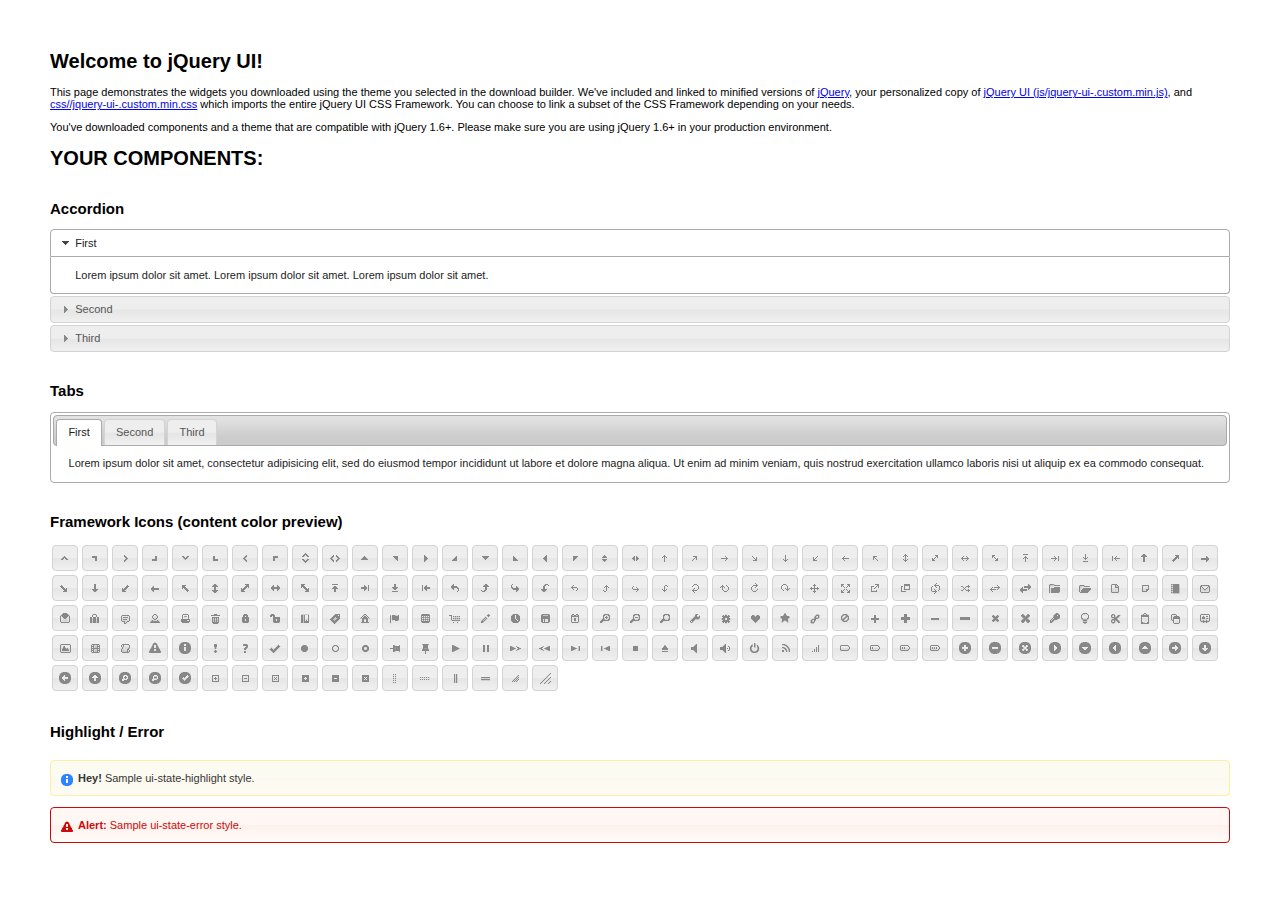
<file: jquery-ui-1.10.4.custom/index.html>
<!doctype html>
<html lang="us">
<head>
	<meta charset="utf-8">
	<title>jQuery UI Example Page</title>
	<link href="css/smoothness/jquery-ui-1.10.4.custom.css" rel="stylesheet">
	<script src="js/jquery-1.10.2.js"></script>
	<script src="js/jquery-ui-1.10.4.custom.js"></script>
	<script>
	$(function() {
		
		$( "#accordion" ).accordion();
		

		

		

		
		$( "#tabs" ).tabs();
		

		

		

		

		

		// Hover states on the static widgets
		$( "#dialog-link, #icons li" ).hover(
			function() {
				$( this ).addClass( "ui-state-hover" );
			},
			function() {
				$( this ).removeClass( "ui-state-hover" );
			}
		);
	});
	</script>
	<style>
	body{
		font: 62.5% "Trebuchet MS", sans-serif;
		margin: 50px;
	}
	.demoHeaders {
		margin-top: 2em;
	}
	#dialog-link {
		padding: .4em 1em .4em 20px;
		text-decoration: none;
		position: relative;
	}
	#dialog-link span.ui-icon {
		margin: 0 5px 0 0;
		position: absolute;
		left: .2em;
		top: 50%;
		margin-top: -8px;
	}
	#icons {
		margin: 0;
		padding: 0;
	}
	#icons li {
		margin: 2px;
		position: relative;
		padding: 4px 0;
		cursor: pointer;
		float: left;
		list-style: none;
	}
	#icons span.ui-icon {
		float: left;
		margin: 0 4px;
	}
	.fakewindowcontain .ui-widget-overlay {
		position: absolute;
	}
	</style>
</head>
<body>

<h1>Welcome to jQuery UI!</h1>

<div class="ui-widget">
	<p>This page demonstrates the widgets you downloaded using the theme you selected in the download builder. We've included and linked to minified versions of <a href="js/jquery-1.10.2.js">jQuery</a>, your personalized copy of <a href="js/jquery-ui-.custom.min.js">jQuery UI (js/jquery-ui-.custom.min.js)</a>, and <a href="css//jquery-ui-.custom.min.css">css//jquery-ui-.custom.min.css</a> which imports the entire jQuery UI CSS Framework. You can choose to link a subset of the CSS Framework depending on your needs. </p>
	<p>You've downloaded components and a theme that are compatible with jQuery 1.6+. Please make sure you are using jQuery 1.6+ in your production environment.</p>
</div>

<h1>YOUR COMPONENTS:</h1>


<!-- Accordion -->
<h2 class="demoHeaders">Accordion</h2>
<div id="accordion">
	<h3>First</h3>
	<div>Lorem ipsum dolor sit amet. Lorem ipsum dolor sit amet. Lorem ipsum dolor sit amet.</div>
	<h3>Second</h3>
	<div>Phasellus mattis tincidunt nibh.</div>
	<h3>Third</h3>
	<div>Nam dui erat, auctor a, dignissim quis.</div>
</div>







<!-- Tabs -->
<h2 class="demoHeaders">Tabs</h2>
<div id="tabs">
	<ul>
		<li><a href="#tabs-1">First</a></li>
		<li><a href="#tabs-2">Second</a></li>
		<li><a href="#tabs-3">Third</a></li>
	</ul>
	<div id="tabs-1">Lorem ipsum dolor sit amet, consectetur adipisicing elit, sed do eiusmod tempor incididunt ut labore et dolore magna aliqua. Ut enim ad minim veniam, quis nostrud exercitation ullamco laboris nisi ut aliquip ex ea commodo consequat.</div>
	<div id="tabs-2">Phasellus mattis tincidunt nibh. Cras orci urna, blandit id, pretium vel, aliquet ornare, felis. Maecenas scelerisque sem non nisl. Fusce sed lorem in enim dictum bibendum.</div>
	<div id="tabs-3">Nam dui erat, auctor a, dignissim quis, sollicitudin eu, felis. Pellentesque nisi urna, interdum eget, sagittis et, consequat vestibulum, lacus. Mauris porttitor ullamcorper augue.</div>
</div>





<h2 class="demoHeaders">Framework Icons (content color preview)</h2>
<ul id="icons" class="ui-widget ui-helper-clearfix">
	<li class="ui-state-default ui-corner-all" title=".ui-icon-carat-1-n"><span class="ui-icon ui-icon-carat-1-n"></span></li>
	<li class="ui-state-default ui-corner-all" title=".ui-icon-carat-1-ne"><span class="ui-icon ui-icon-carat-1-ne"></span></li>
	<li class="ui-state-default ui-corner-all" title=".ui-icon-carat-1-e"><span class="ui-icon ui-icon-carat-1-e"></span></li>
	<li class="ui-state-default ui-corner-all" title=".ui-icon-carat-1-se"><span class="ui-icon ui-icon-carat-1-se"></span></li>
	<li class="ui-state-default ui-corner-all" title=".ui-icon-carat-1-s"><span class="ui-icon ui-icon-carat-1-s"></span></li>
	<li class="ui-state-default ui-corner-all" title=".ui-icon-carat-1-sw"><span class="ui-icon ui-icon-carat-1-sw"></span></li>
	<li class="ui-state-default ui-corner-all" title=".ui-icon-carat-1-w"><span class="ui-icon ui-icon-carat-1-w"></span></li>
	<li class="ui-state-default ui-corner-all" title=".ui-icon-carat-1-nw"><span class="ui-icon ui-icon-carat-1-nw"></span></li>
	<li class="ui-state-default ui-corner-all" title=".ui-icon-carat-2-n-s"><span class="ui-icon ui-icon-carat-2-n-s"></span></li>
	<li class="ui-state-default ui-corner-all" title=".ui-icon-carat-2-e-w"><span class="ui-icon ui-icon-carat-2-e-w"></span></li>
	<li class="ui-state-default ui-corner-all" title=".ui-icon-triangle-1-n"><span class="ui-icon ui-icon-triangle-1-n"></span></li>
	<li class="ui-state-default ui-corner-all" title=".ui-icon-triangle-1-ne"><span class="ui-icon ui-icon-triangle-1-ne"></span></li>
	<li class="ui-state-default ui-corner-all" title=".ui-icon-triangle-1-e"><span class="ui-icon ui-icon-triangle-1-e"></span></li>
	<li class="ui-state-default ui-corner-all" title=".ui-icon-triangle-1-se"><span class="ui-icon ui-icon-triangle-1-se"></span></li>
	<li class="ui-state-default ui-corner-all" title=".ui-icon-triangle-1-s"><span class="ui-icon ui-icon-triangle-1-s"></span></li>
	<li class="ui-state-default ui-corner-all" title=".ui-icon-triangle-1-sw"><span class="ui-icon ui-icon-triangle-1-sw"></span></li>
	<li class="ui-state-default ui-corner-all" title=".ui-icon-triangle-1-w"><span class="ui-icon ui-icon-triangle-1-w"></span></li>
	<li class="ui-state-default ui-corner-all" title=".ui-icon-triangle-1-nw"><span class="ui-icon ui-icon-triangle-1-nw"></span></li>
	<li class="ui-state-default ui-corner-all" title=".ui-icon-triangle-2-n-s"><span class="ui-icon ui-icon-triangle-2-n-s"></span></li>
	<li class="ui-state-default ui-corner-all" title=".ui-icon-triangle-2-e-w"><span class="ui-icon ui-icon-triangle-2-e-w"></span></li>
	<li class="ui-state-default ui-corner-all" title=".ui-icon-arrow-1-n"><span class="ui-icon ui-icon-arrow-1-n"></span></li>
	<li class="ui-state-default ui-corner-all" title=".ui-icon-arrow-1-ne"><span class="ui-icon ui-icon-arrow-1-ne"></span></li>
	<li class="ui-state-default ui-corner-all" title=".ui-icon-arrow-1-e"><span class="ui-icon ui-icon-arrow-1-e"></span></li>
	<li class="ui-state-default ui-corner-all" title=".ui-icon-arrow-1-se"><span class="ui-icon ui-icon-arrow-1-se"></span></li>
	<li class="ui-state-default ui-corner-all" title=".ui-icon-arrow-1-s"><span class="ui-icon ui-icon-arrow-1-s"></span></li>
	<li class="ui-state-default ui-corner-all" title=".ui-icon-arrow-1-sw"><span class="ui-icon ui-icon-arrow-1-sw"></span></li>
	<li class="ui-state-default ui-corner-all" title=".ui-icon-arrow-1-w"><span class="ui-icon ui-icon-arrow-1-w"></span></li>
	<li class="ui-state-default ui-corner-all" title=".ui-icon-arrow-1-nw"><span class="ui-icon ui-icon-arrow-1-nw"></span></li>
	<li class="ui-state-default ui-corner-all" title=".ui-icon-arrow-2-n-s"><span class="ui-icon ui-icon-arrow-2-n-s"></span></li>
	<li class="ui-state-default ui-corner-all" title=".ui-icon-arrow-2-ne-sw"><span class="ui-icon ui-icon-arrow-2-ne-sw"></span></li>
	<li class="ui-state-default ui-corner-all" title=".ui-icon-arrow-2-e-w"><span class="ui-icon ui-icon-arrow-2-e-w"></span></li>
	<li class="ui-state-default ui-corner-all" title=".ui-icon-arrow-2-se-nw"><span class="ui-icon ui-icon-arrow-2-se-nw"></span></li>
	<li class="ui-state-default ui-corner-all" title=".ui-icon-arrowstop-1-n"><span class="ui-icon ui-icon-arrowstop-1-n"></span></li>
	<li class="ui-state-default ui-corner-all" title=".ui-icon-arrowstop-1-e"><span class="ui-icon ui-icon-arrowstop-1-e"></span></li>
	<li class="ui-state-default ui-corner-all" title=".ui-icon-arrowstop-1-s"><span class="ui-icon ui-icon-arrowstop-1-s"></span></li>
	<li class="ui-state-default ui-corner-all" title=".ui-icon-arrowstop-1-w"><span class="ui-icon ui-icon-arrowstop-1-w"></span></li>
	<li class="ui-state-default ui-corner-all" title=".ui-icon-arrowthick-1-n"><span class="ui-icon ui-icon-arrowthick-1-n"></span></li>
	<li class="ui-state-default ui-corner-all" title=".ui-icon-arrowthick-1-ne"><span class="ui-icon ui-icon-arrowthick-1-ne"></span></li>
	<li class="ui-state-default ui-corner-all" title=".ui-icon-arrowthick-1-e"><span class="ui-icon ui-icon-arrowthick-1-e"></span></li>
	<li class="ui-state-default ui-corner-all" title=".ui-icon-arrowthick-1-se"><span class="ui-icon ui-icon-arrowthick-1-se"></span></li>
	<li class="ui-state-default ui-corner-all" title=".ui-icon-arrowthick-1-s"><span class="ui-icon ui-icon-arrowthick-1-s"></span></li>
	<li class="ui-state-default ui-corner-all" title=".ui-icon-arrowthick-1-sw"><span class="ui-icon ui-icon-arrowthick-1-sw"></span></li>
	<li class="ui-state-default ui-corner-all" title=".ui-icon-arrowthick-1-w"><span class="ui-icon ui-icon-arrowthick-1-w"></span></li>
	<li class="ui-state-default ui-corner-all" title=".ui-icon-arrowthick-1-nw"><span class="ui-icon ui-icon-arrowthick-1-nw"></span></li>
	<li class="ui-state-default ui-corner-all" title=".ui-icon-arrowthick-2-n-s"><span class="ui-icon ui-icon-arrowthick-2-n-s"></span></li>
	<li class="ui-state-default ui-corner-all" title=".ui-icon-arrowthick-2-ne-sw"><span class="ui-icon ui-icon-arrowthick-2-ne-sw"></span></li>
	<li class="ui-state-default ui-corner-all" title=".ui-icon-arrowthick-2-e-w"><span class="ui-icon ui-icon-arrowthick-2-e-w"></span></li>
	<li class="ui-state-default ui-corner-all" title=".ui-icon-arrowthick-2-se-nw"><span class="ui-icon ui-icon-arrowthick-2-se-nw"></span></li>
	<li class="ui-state-default ui-corner-all" title=".ui-icon-arrowthickstop-1-n"><span class="ui-icon ui-icon-arrowthickstop-1-n"></span></li>
	<li class="ui-state-default ui-corner-all" title=".ui-icon-arrowthickstop-1-e"><span class="ui-icon ui-icon-arrowthickstop-1-e"></span></li>
	<li class="ui-state-default ui-corner-all" title=".ui-icon-arrowthickstop-1-s"><span class="ui-icon ui-icon-arrowthickstop-1-s"></span></li>
	<li class="ui-state-default ui-corner-all" title=".ui-icon-arrowthickstop-1-w"><span class="ui-icon ui-icon-arrowthickstop-1-w"></span></li>
	<li class="ui-state-default ui-corner-all" title=".ui-icon-arrowreturnthick-1-w"><span class="ui-icon ui-icon-arrowreturnthick-1-w"></span></li>
	<li class="ui-state-default ui-corner-all" title=".ui-icon-arrowreturnthick-1-n"><span class="ui-icon ui-icon-arrowreturnthick-1-n"></span></li>
	<li class="ui-state-default ui-corner-all" title=".ui-icon-arrowreturnthick-1-e"><span class="ui-icon ui-icon-arrowreturnthick-1-e"></span></li>
	<li class="ui-state-default ui-corner-all" title=".ui-icon-arrowreturnthick-1-s"><span class="ui-icon ui-icon-arrowreturnthick-1-s"></span></li>
	<li class="ui-state-default ui-corner-all" title=".ui-icon-arrowreturn-1-w"><span class="ui-icon ui-icon-arrowreturn-1-w"></span></li>
	<li class="ui-state-default ui-corner-all" title=".ui-icon-arrowreturn-1-n"><span class="ui-icon ui-icon-arrowreturn-1-n"></span></li>
	<li class="ui-state-default ui-corner-all" title=".ui-icon-arrowreturn-1-e"><span class="ui-icon ui-icon-arrowreturn-1-e"></span></li>
	<li class="ui-state-default ui-corner-all" title=".ui-icon-arrowreturn-1-s"><span class="ui-icon ui-icon-arrowreturn-1-s"></span></li>
	<li class="ui-state-default ui-corner-all" title=".ui-icon-arrowrefresh-1-w"><span class="ui-icon ui-icon-arrowrefresh-1-w"></span></li>
	<li class="ui-state-default ui-corner-all" title=".ui-icon-arrowrefresh-1-n"><span class="ui-icon ui-icon-arrowrefresh-1-n"></span></li>
	<li class="ui-state-default ui-corner-all" title=".ui-icon-arrowrefresh-1-e"><span class="ui-icon ui-icon-arrowrefresh-1-e"></span></li>
	<li class="ui-state-default ui-corner-all" title=".ui-icon-arrowrefresh-1-s"><span class="ui-icon ui-icon-arrowrefresh-1-s"></span></li>
	<li class="ui-state-default ui-corner-all" title=".ui-icon-arrow-4"><span class="ui-icon ui-icon-arrow-4"></span></li>
	<li class="ui-state-default ui-corner-all" title=".ui-icon-arrow-4-diag"><span class="ui-icon ui-icon-arrow-4-diag"></span></li>
	<li class="ui-state-default ui-corner-all" title=".ui-icon-extlink"><span class="ui-icon ui-icon-extlink"></span></li>
	<li class="ui-state-default ui-corner-all" title=".ui-icon-newwin"><span class="ui-icon ui-icon-newwin"></span></li>
	<li class="ui-state-default ui-corner-all" title=".ui-icon-refresh"><span class="ui-icon ui-icon-refresh"></span></li>
	<li class="ui-state-default ui-corner-all" title=".ui-icon-shuffle"><span class="ui-icon ui-icon-shuffle"></span></li>
	<li class="ui-state-default ui-corner-all" title=".ui-icon-transfer-e-w"><span class="ui-icon ui-icon-transfer-e-w"></span></li>
	<li class="ui-state-default ui-corner-all" title=".ui-icon-transferthick-e-w"><span class="ui-icon ui-icon-transferthick-e-w"></span></li>
	<li class="ui-state-default ui-corner-all" title=".ui-icon-folder-collapsed"><span class="ui-icon ui-icon-folder-collapsed"></span></li>
	<li class="ui-state-default ui-corner-all" title=".ui-icon-folder-open"><span class="ui-icon ui-icon-folder-open"></span></li>
	<li class="ui-state-default ui-corner-all" title=".ui-icon-document"><span class="ui-icon ui-icon-document"></span></li>
	<li class="ui-state-default ui-corner-all" title=".ui-icon-document-b"><span class="ui-icon ui-icon-document-b"></span></li>
	<li class="ui-state-default ui-corner-all" title=".ui-icon-note"><span class="ui-icon ui-icon-note"></span></li>
	<li class="ui-state-default ui-corner-all" title=".ui-icon-mail-closed"><span class="ui-icon ui-icon-mail-closed"></span></li>
	<li class="ui-state-default ui-corner-all" title=".ui-icon-mail-open"><span class="ui-icon ui-icon-mail-open"></span></li>
	<li class="ui-state-default ui-corner-all" title=".ui-icon-suitcase"><span class="ui-icon ui-icon-suitcase"></span></li>
	<li class="ui-state-default ui-corner-all" title=".ui-icon-comment"><span class="ui-icon ui-icon-comment"></span></li>
	<li class="ui-state-default ui-corner-all" title=".ui-icon-person"><span class="ui-icon ui-icon-person"></span></li>
	<li class="ui-state-default ui-corner-all" title=".ui-icon-print"><span class="ui-icon ui-icon-print"></span></li>
	<li class="ui-state-default ui-corner-all" title=".ui-icon-trash"><span class="ui-icon ui-icon-trash"></span></li>
	<li class="ui-state-default ui-corner-all" title=".ui-icon-locked"><span class="ui-icon ui-icon-locked"></span></li>
	<li class="ui-state-default ui-corner-all" title=".ui-icon-unlocked"><span class="ui-icon ui-icon-unlocked"></span></li>
	<li class="ui-state-default ui-corner-all" title=".ui-icon-bookmark"><span class="ui-icon ui-icon-bookmark"></span></li>
	<li class="ui-state-default ui-corner-all" title=".ui-icon-tag"><span class="ui-icon ui-icon-tag"></span></li>
	<li class="ui-state-default ui-corner-all" title=".ui-icon-home"><span class="ui-icon ui-icon-home"></span></li>
	<li class="ui-state-default ui-corner-all" title=".ui-icon-flag"><span class="ui-icon ui-icon-flag"></span></li>
	<li class="ui-state-default ui-corner-all" title=".ui-icon-calculator"><span class="ui-icon ui-icon-calculator"></span></li>
	<li class="ui-state-default ui-corner-all" title=".ui-icon-cart"><span class="ui-icon ui-icon-cart"></span></li>
	<li class="ui-state-default ui-corner-all" title=".ui-icon-pencil"><span class="ui-icon ui-icon-pencil"></span></li>
	<li class="ui-state-default ui-corner-all" title=".ui-icon-clock"><span class="ui-icon ui-icon-clock"></span></li>
	<li class="ui-state-default ui-corner-all" title=".ui-icon-disk"><span class="ui-icon ui-icon-disk"></span></li>
	<li class="ui-state-default ui-corner-all" title=".ui-icon-calendar"><span class="ui-icon ui-icon-calendar"></span></li>
	<li class="ui-state-default ui-corner-all" title=".ui-icon-zoomin"><span class="ui-icon ui-icon-zoomin"></span></li>
	<li class="ui-state-default ui-corner-all" title=".ui-icon-zoomout"><span class="ui-icon ui-icon-zoomout"></span></li>
	<li class="ui-state-default ui-corner-all" title=".ui-icon-search"><span class="ui-icon ui-icon-search"></span></li>
	<li class="ui-state-default ui-corner-all" title=".ui-icon-wrench"><span class="ui-icon ui-icon-wrench"></span></li>
	<li class="ui-state-default ui-corner-all" title=".ui-icon-gear"><span class="ui-icon ui-icon-gear"></span></li>
	<li class="ui-state-default ui-corner-all" title=".ui-icon-heart"><span class="ui-icon ui-icon-heart"></span></li>
	<li class="ui-state-default ui-corner-all" title=".ui-icon-star"><span class="ui-icon ui-icon-star"></span></li>
	<li class="ui-state-default ui-corner-all" title=".ui-icon-link"><span class="ui-icon ui-icon-link"></span></li>
	<li class="ui-state-default ui-corner-all" title=".ui-icon-cancel"><span class="ui-icon ui-icon-cancel"></span></li>
	<li class="ui-state-default ui-corner-all" title=".ui-icon-plus"><span class="ui-icon ui-icon-plus"></span></li>
	<li class="ui-state-default ui-corner-all" title=".ui-icon-plusthick"><span class="ui-icon ui-icon-plusthick"></span></li>
	<li class="ui-state-default ui-corner-all" title=".ui-icon-minus"><span class="ui-icon ui-icon-minus"></span></li>
	<li class="ui-state-default ui-corner-all" title=".ui-icon-minusthick"><span class="ui-icon ui-icon-minusthick"></span></li>
	<li class="ui-state-default ui-corner-all" title=".ui-icon-close"><span class="ui-icon ui-icon-close"></span></li>
	<li class="ui-state-default ui-corner-all" title=".ui-icon-closethick"><span class="ui-icon ui-icon-closethick"></span></li>
	<li class="ui-state-default ui-corner-all" title=".ui-icon-key"><span class="ui-icon ui-icon-key"></span></li>
	<li class="ui-state-default ui-corner-all" title=".ui-icon-lightbulb"><span class="ui-icon ui-icon-lightbulb"></span></li>
	<li class="ui-state-default ui-corner-all" title=".ui-icon-scissors"><span class="ui-icon ui-icon-scissors"></span></li>
	<li class="ui-state-default ui-corner-all" title=".ui-icon-clipboard"><span class="ui-icon ui-icon-clipboard"></span></li>
	<li class="ui-state-default ui-corner-all" title=".ui-icon-copy"><span class="ui-icon ui-icon-copy"></span></li>
	<li class="ui-state-default ui-corner-all" title=".ui-icon-contact"><span class="ui-icon ui-icon-contact"></span></li>
	<li class="ui-state-default ui-corner-all" title=".ui-icon-image"><span class="ui-icon ui-icon-image"></span></li>
	<li class="ui-state-default ui-corner-all" title=".ui-icon-video"><span class="ui-icon ui-icon-video"></span></li>
	<li class="ui-state-default ui-corner-all" title=".ui-icon-script"><span class="ui-icon ui-icon-script"></span></li>
	<li class="ui-state-default ui-corner-all" title=".ui-icon-alert"><span class="ui-icon ui-icon-alert"></span></li>
	<li class="ui-state-default ui-corner-all" title=".ui-icon-info"><span class="ui-icon ui-icon-info"></span></li>
	<li class="ui-state-default ui-corner-all" title=".ui-icon-notice"><span class="ui-icon ui-icon-notice"></span></li>
	<li class="ui-state-default ui-corner-all" title=".ui-icon-help"><span class="ui-icon ui-icon-help"></span></li>
	<li class="ui-state-default ui-corner-all" title=".ui-icon-check"><span class="ui-icon ui-icon-check"></span></li>
	<li class="ui-state-default ui-corner-all" title=".ui-icon-bullet"><span class="ui-icon ui-icon-bullet"></span></li>
	<li class="ui-state-default ui-corner-all" title=".ui-icon-radio-off"><span class="ui-icon ui-icon-radio-off"></span></li>
	<li class="ui-state-default ui-corner-all" title=".ui-icon-radio-on"><span class="ui-icon ui-icon-radio-on"></span></li>
	<li class="ui-state-default ui-corner-all" title=".ui-icon-pin-w"><span class="ui-icon ui-icon-pin-w"></span></li>
	<li class="ui-state-default ui-corner-all" title=".ui-icon-pin-s"><span class="ui-icon ui-icon-pin-s"></span></li>
	<li class="ui-state-default ui-corner-all" title=".ui-icon-play"><span class="ui-icon ui-icon-play"></span></li>
	<li class="ui-state-default ui-corner-all" title=".ui-icon-pause"><span class="ui-icon ui-icon-pause"></span></li>
	<li class="ui-state-default ui-corner-all" title=".ui-icon-seek-next"><span class="ui-icon ui-icon-seek-next"></span></li>
	<li class="ui-state-default ui-corner-all" title=".ui-icon-seek-prev"><span class="ui-icon ui-icon-seek-prev"></span></li>
	<li class="ui-state-default ui-corner-all" title=".ui-icon-seek-end"><span class="ui-icon ui-icon-seek-end"></span></li>
	<li class="ui-state-default ui-corner-all" title=".ui-icon-seek-first"><span class="ui-icon ui-icon-seek-first"></span></li>
	<li class="ui-state-default ui-corner-all" title=".ui-icon-stop"><span class="ui-icon ui-icon-stop"></span></li>
	<li class="ui-state-default ui-corner-all" title=".ui-icon-eject"><span class="ui-icon ui-icon-eject"></span></li>
	<li class="ui-state-default ui-corner-all" title=".ui-icon-volume-off"><span class="ui-icon ui-icon-volume-off"></span></li>
	<li class="ui-state-default ui-corner-all" title=".ui-icon-volume-on"><span class="ui-icon ui-icon-volume-on"></span></li>
	<li class="ui-state-default ui-corner-all" title=".ui-icon-power"><span class="ui-icon ui-icon-power"></span></li>
	<li class="ui-state-default ui-corner-all" title=".ui-icon-signal-diag"><span class="ui-icon ui-icon-signal-diag"></span></li>
	<li class="ui-state-default ui-corner-all" title=".ui-icon-signal"><span class="ui-icon ui-icon-signal"></span></li>
	<li class="ui-state-default ui-corner-all" title=".ui-icon-battery-0"><span class="ui-icon ui-icon-battery-0"></span></li>
	<li class="ui-state-default ui-corner-all" title=".ui-icon-battery-1"><span class="ui-icon ui-icon-battery-1"></span></li>
	<li class="ui-state-default ui-corner-all" title=".ui-icon-battery-2"><span class="ui-icon ui-icon-battery-2"></span></li>
	<li class="ui-state-default ui-corner-all" title=".ui-icon-battery-3"><span class="ui-icon ui-icon-battery-3"></span></li>
	<li class="ui-state-default ui-corner-all" title=".ui-icon-circle-plus"><span class="ui-icon ui-icon-circle-plus"></span></li>
	<li class="ui-state-default ui-corner-all" title=".ui-icon-circle-minus"><span class="ui-icon ui-icon-circle-minus"></span></li>
	<li class="ui-state-default ui-corner-all" title=".ui-icon-circle-close"><span class="ui-icon ui-icon-circle-close"></span></li>
	<li class="ui-state-default ui-corner-all" title=".ui-icon-circle-triangle-e"><span class="ui-icon ui-icon-circle-triangle-e"></span></li>
	<li class="ui-state-default ui-corner-all" title=".ui-icon-circle-triangle-s"><span class="ui-icon ui-icon-circle-triangle-s"></span></li>
	<li class="ui-state-default ui-corner-all" title=".ui-icon-circle-triangle-w"><span class="ui-icon ui-icon-circle-triangle-w"></span></li>
	<li class="ui-state-default ui-corner-all" title=".ui-icon-circle-triangle-n"><span class="ui-icon ui-icon-circle-triangle-n"></span></li>
	<li class="ui-state-default ui-corner-all" title=".ui-icon-circle-arrow-e"><span class="ui-icon ui-icon-circle-arrow-e"></span></li>
	<li class="ui-state-default ui-corner-all" title=".ui-icon-circle-arrow-s"><span class="ui-icon ui-icon-circle-arrow-s"></span></li>
	<li class="ui-state-default ui-corner-all" title=".ui-icon-circle-arrow-w"><span class="ui-icon ui-icon-circle-arrow-w"></span></li>
	<li class="ui-state-default ui-corner-all" title=".ui-icon-circle-arrow-n"><span class="ui-icon ui-icon-circle-arrow-n"></span></li>
	<li class="ui-state-default ui-corner-all" title=".ui-icon-circle-zoomin"><span class="ui-icon ui-icon-circle-zoomin"></span></li>
	<li class="ui-state-default ui-corner-all" title=".ui-icon-circle-zoomout"><span class="ui-icon ui-icon-circle-zoomout"></span></li>
	<li class="ui-state-default ui-corner-all" title=".ui-icon-circle-check"><span class="ui-icon ui-icon-circle-check"></span></li>
	<li class="ui-state-default ui-corner-all" title=".ui-icon-circlesmall-plus"><span class="ui-icon ui-icon-circlesmall-plus"></span></li>
	<li class="ui-state-default ui-corner-all" title=".ui-icon-circlesmall-minus"><span class="ui-icon ui-icon-circlesmall-minus"></span></li>
	<li class="ui-state-default ui-corner-all" title=".ui-icon-circlesmall-close"><span class="ui-icon ui-icon-circlesmall-close"></span></li>
	<li class="ui-state-default ui-corner-all" title=".ui-icon-squaresmall-plus"><span class="ui-icon ui-icon-squaresmall-plus"></span></li>
	<li class="ui-state-default ui-corner-all" title=".ui-icon-squaresmall-minus"><span class="ui-icon ui-icon-squaresmall-minus"></span></li>
	<li class="ui-state-default ui-corner-all" title=".ui-icon-squaresmall-close"><span class="ui-icon ui-icon-squaresmall-close"></span></li>
	<li class="ui-state-default ui-corner-all" title=".ui-icon-grip-dotted-vertical"><span class="ui-icon ui-icon-grip-dotted-vertical"></span></li>
	<li class="ui-state-default ui-corner-all" title=".ui-icon-grip-dotted-horizontal"><span class="ui-icon ui-icon-grip-dotted-horizontal"></span></li>
	<li class="ui-state-default ui-corner-all" title=".ui-icon-grip-solid-vertical"><span class="ui-icon ui-icon-grip-solid-vertical"></span></li>
	<li class="ui-state-default ui-corner-all" title=".ui-icon-grip-solid-horizontal"><span class="ui-icon ui-icon-grip-solid-horizontal"></span></li>
	<li class="ui-state-default ui-corner-all" title=".ui-icon-gripsmall-diagonal-se"><span class="ui-icon ui-icon-gripsmall-diagonal-se"></span></li>
	<li class="ui-state-default ui-corner-all" title=".ui-icon-grip-diagonal-se"><span class="ui-icon ui-icon-grip-diagonal-se"></span></li>
</ul>







<!-- Highlight / Error -->
<h2 class="demoHeaders">Highlight / Error</h2>
<div class="ui-widget">
	<div class="ui-state-highlight ui-corner-all" style="margin-top: 20px; padding: 0 .7em;">
		<p><span class="ui-icon ui-icon-info" style="float: left; margin-right: .3em;"></span>
		<strong>Hey!</strong> Sample ui-state-highlight style.</p>
	</div>
</div>
<br>
<div class="ui-widget">
	<div class="ui-state-error ui-corner-all" style="padding: 0 .7em;">
		<p><span class="ui-icon ui-icon-alert" style="float: left; margin-right: .3em;"></span>
		<strong>Alert:</strong> Sample ui-state-error style.</p>
	</div>
</div>

</body>
</html>
</file>
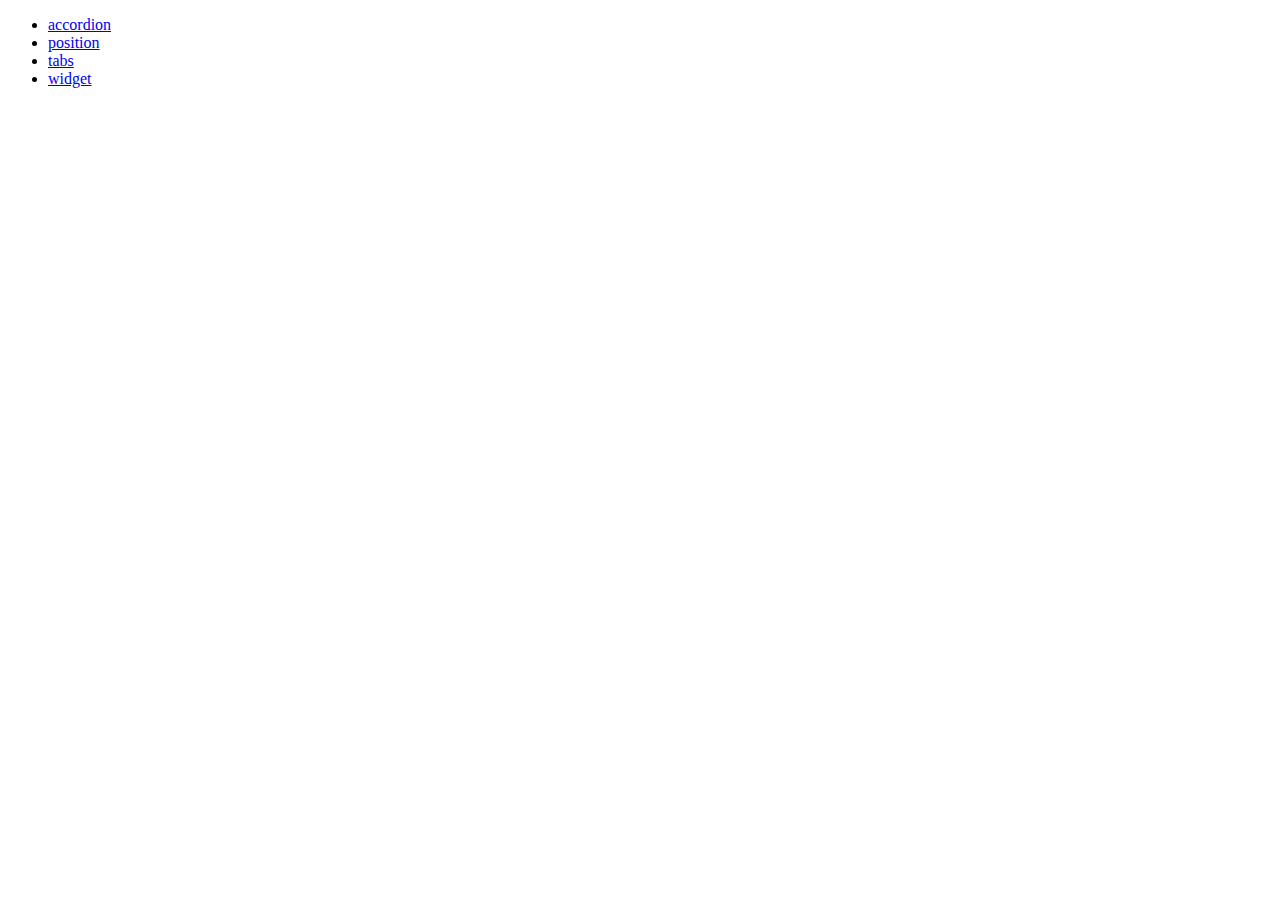
<file: jquery-ui-1.10.4.custom/development-bundle/demos/index.html>
<!doctype html>
<html lang="en">
<head>
	<meta charset="utf-8">
	<title>jQuery UI Demos</title>
</head>
<body>

<ul>
	<li><a href="accordion/">accordion</a></li>
	<li><a href="position/">position</a></li>
	<li><a href="tabs/">tabs</a></li>
	<li><a href="widget/">widget</a></li>
</ul>

</body>
</html>
</file>
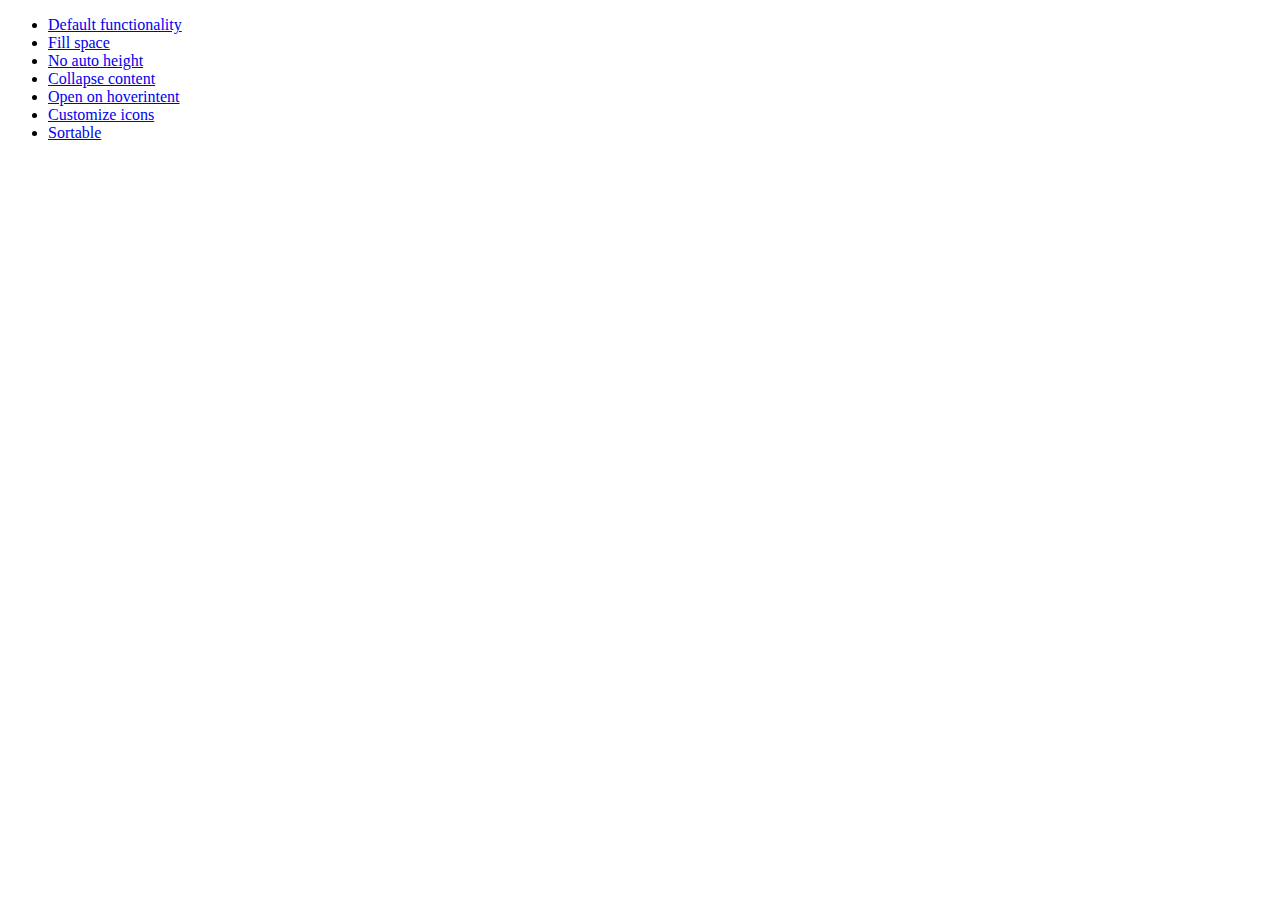
<file: jquery-ui-1.10.4.custom/development-bundle/demos/accordion/index.html>
<!doctype html>
<html lang="en">
<head>
	<meta charset="utf-8">
	<title>jQuery UI Accordion Demos</title>
</head>
<body>

<ul>
	<li><a href="default.html">Default functionality</a></li>
	<li><a href="fillspace.html">Fill space</a></li>
	<li><a href="no-auto-height.html">No auto height</a></li>
	<li><a href="collapsible.html">Collapse content</a></li>
	<li><a href="hoverintent.html">Open on hoverintent</a></li>
	<li><a href="custom-icons.html">Customize icons</a></li>
	<li><a href="sortable.html">Sortable</a></li>
</ul>

</body>
</html>
</file>
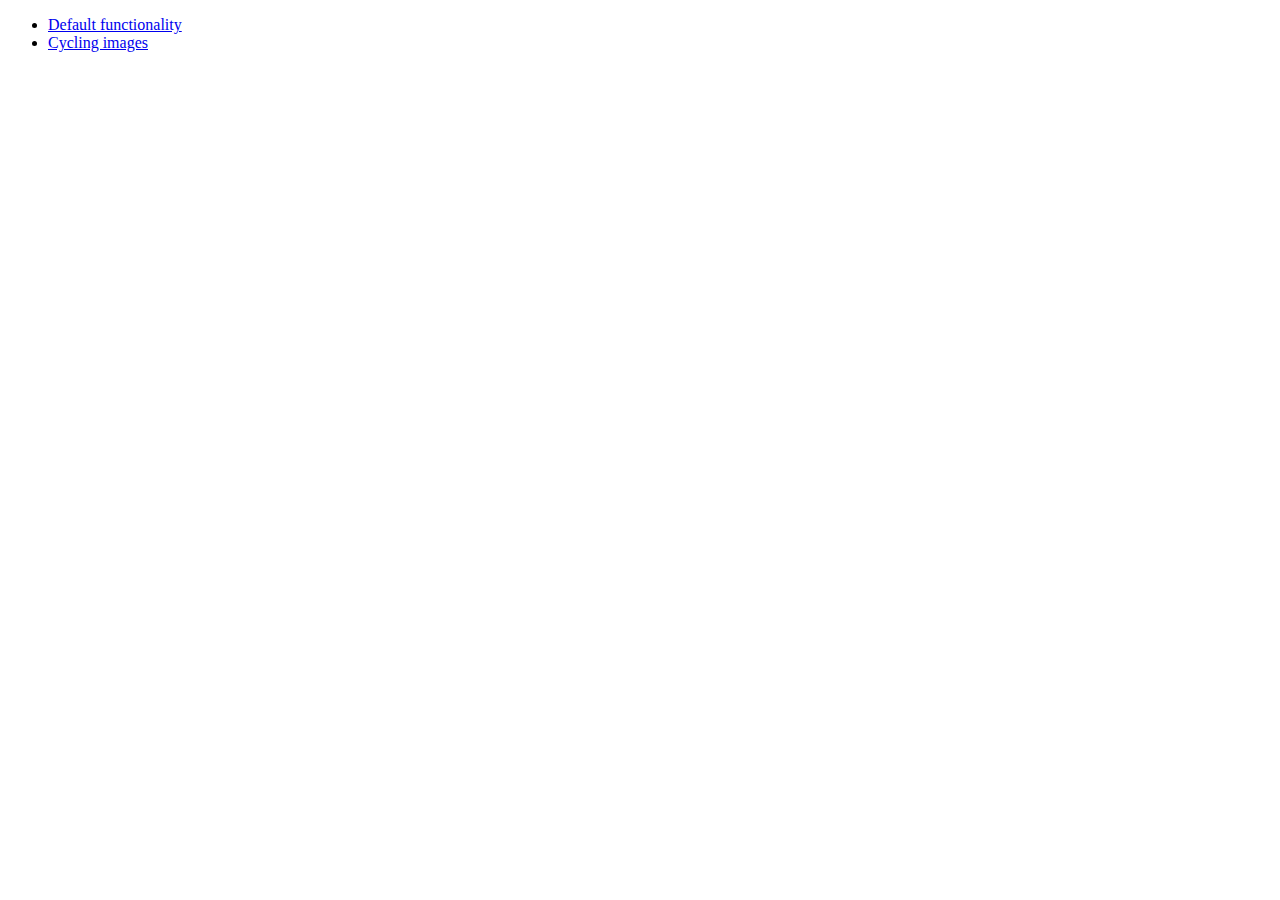
<file: jquery-ui-1.10.4.custom/development-bundle/demos/position/index.html>
<!doctype html>
<html lang="en">
<head>
	<meta charset="utf-8">
	<title>jQuery UI Position Demo</title>
</head>
<body>

<ul>
	<li><a href="default.html">Default functionality</a></li>
	<li><a href="cycler.html">Cycling images</a></li>
</ul>

</body>
</html>
</file>
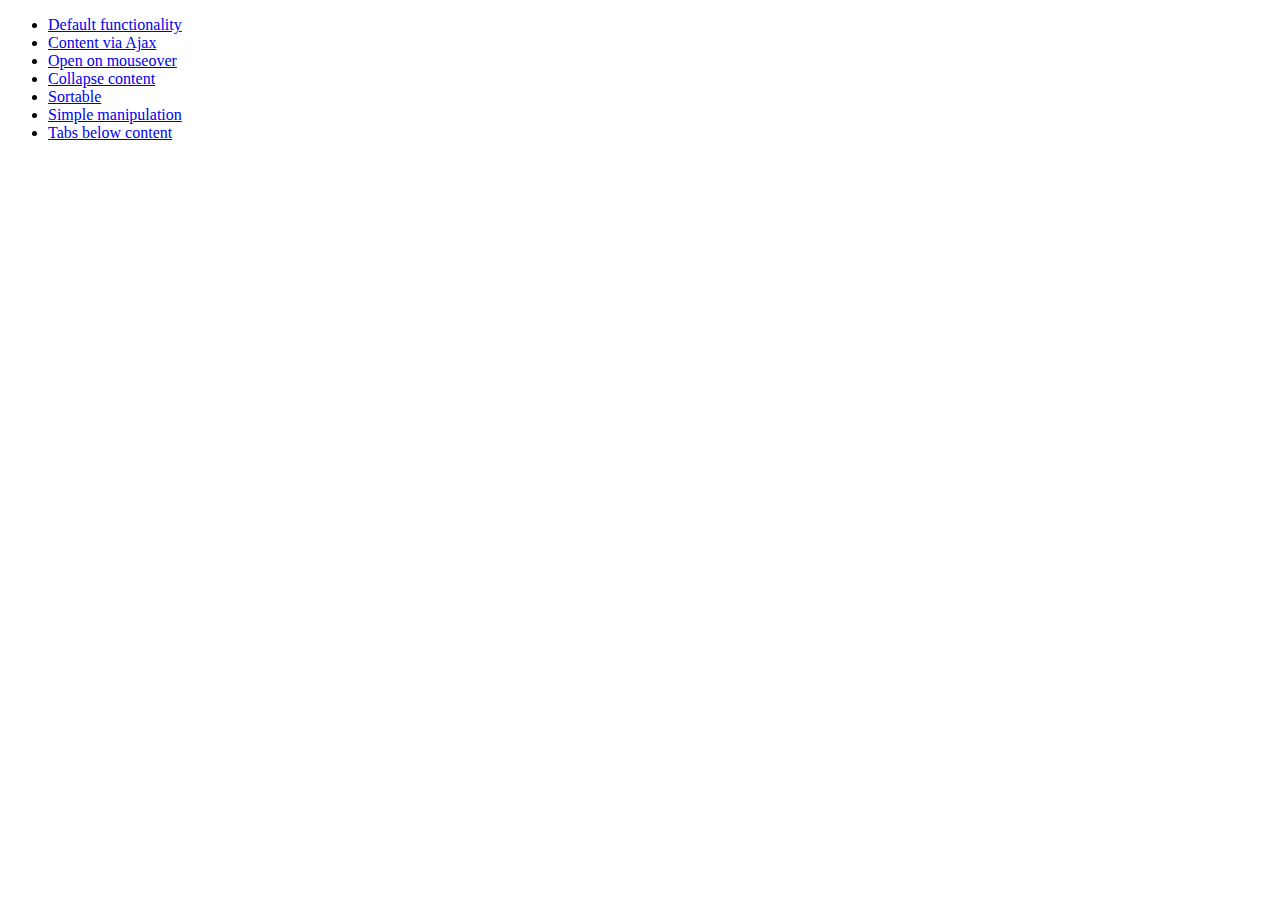
<file: jquery-ui-1.10.4.custom/development-bundle/demos/tabs/index.html>
<!doctype html>
<html lang="en">
<head>
	<meta charset="utf-8">
	<title>jQuery UI Tabs Demos</title>
</head>
<body>

<ul>
	<li><a href="default.html">Default functionality</a></li>
	<li><a href="ajax.html">Content via Ajax</a></li>
	<li><a href="mouseover.html">Open on mouseover</a></li>
	<li><a href="collapsible.html">Collapse content</a></li>
	<li><a href="sortable.html">Sortable</a></li>
	<li><a href="manipulation.html">Simple manipulation</a></li>
	<li><a href="bottom.html">Tabs below content</a></li>
</ul>

</body>
</html>
</file>
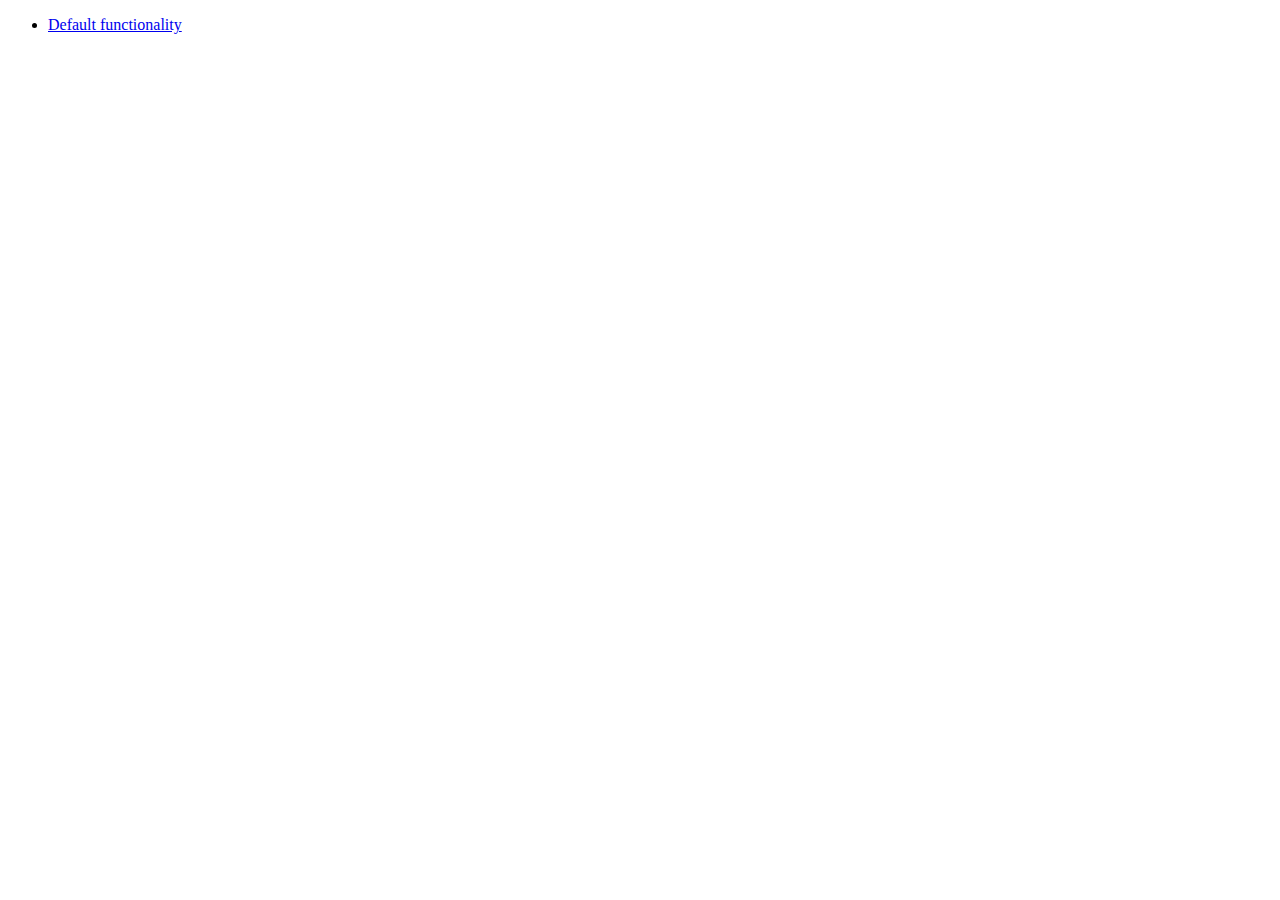
<file: jquery-ui-1.10.4.custom/development-bundle/demos/widget/index.html>
<!doctype html>
<html lang="en">
<head>
	<meta charset="utf-8">
	<title>jQuery UI Widget Demo</title>
</head>
<body>

<ul>
	<li><a href="default.html">Default functionality</a></li>
</ul>

</body>
</html>
</file>
